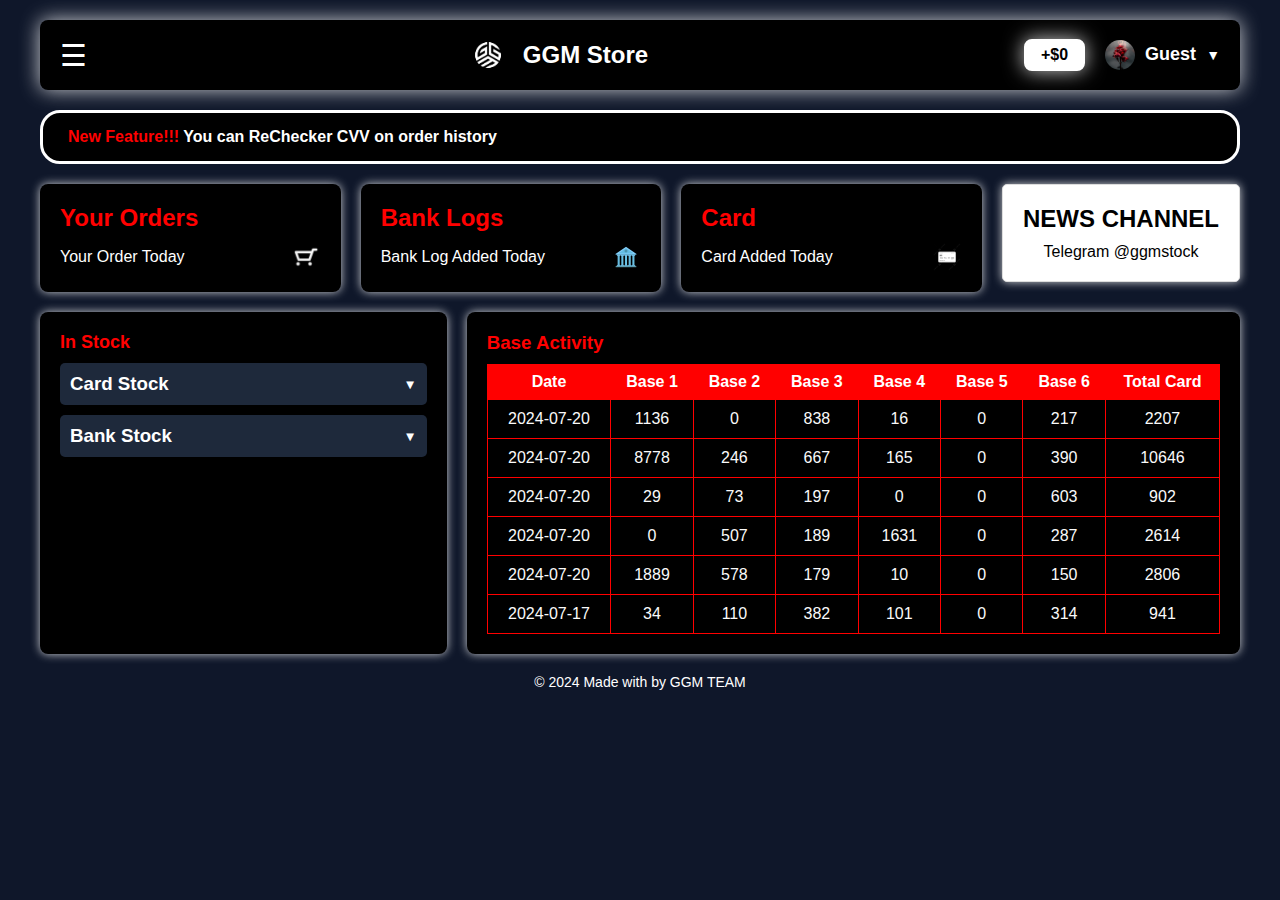
<file: dashboard.html>
<!DOCTYPE html>
<html lang="en">

<head>
    <meta charset="UTF-8">
    <meta name="viewport" content="width=device-width, initial-scale=1.0">
    <title>Dashboard</title>
    <link rel="stylesheet" href="dash.css">
</head>

<body>
    <div class="container">
        <header>
            <button id="sidebarToggle" class="sidebar-toggle">☰</button>
            <div class="logo">
                <img src="logo.jpg" alt="Logo">
                <span>GGM Store</span>
            </div>
            <div class=" user-info">
                <a href="wallet.html" class="balance-button">+$0</a>
                <div class="username">
                  <img src="rose.jpg" alt="Profile" style="width:30px;height:30px;border-radius:50%;">
                  <span id="usernameDisplay">Profile</span>
                  <button onclick="toggleDropdown()">▼</button>
                  <div id="userDropdown" class="dropdown-content hidden">
                    <a href="wallet.html">Wallet</a>
                    <a href="Settings.html">Settings</a>
                    <a href="index.html" onclick="logout()">Logout</a>
                  </div>
                </div>
            </div>
          </header>
          <aside id="sidebar" class="sidebar">
            <nav>
              <ul>
                <li class="menu-title">Menu</li>
                <li><a href="dashboard.html">Dashboard</a></li>
                <li><a href="wallet.html">Order History</a></li>
                <li><a href="faq.html">FAQs</a></li>
                <li><a href="load.html">Bug Report</a></li>
                <li class="menu-title">Products</li>
                <li><a href="load.html">Bank Logs</a></li>
                <li><a href="load.html">Card</a></li>
                <li><a href="load.html">Card With Pin</a></li>
              </ul>
            </nav>
          </aside>
        </header>
        <div class="notification">
            <p class="new-feature"><strong style="color: red;">New Feature!!!</strong> You can ReChecker CVV on order
                history</p>
        </div>
        <div class="dashboard">
            <div class="top-sections">
                <div class="section">
                    <h2>Your Orders</h2>
                    <div class="content-wrapper">
                        <p>Your Order Today</p>
                        <img src="cart.png" alt="Logo" class="logo-small">
                    </div>
                </div>
                <div class="section">
                    <h2>Bank Logs</h2>
                    <div class="content-wrapper">
                        <p>Bank Log Added Today</p>
                        <img src="bank.webp" alt="Logo" class="logo-small">
                    </div>
                </div>
                <div class="section">
                    <h2>Card</h2>
                    <div class="content-wrapper">
                        <p>Card Added Today</p>
                        <img src="cards.png" alt="Logo" class="logo-small">
                    </div>
                </div>
                <a href="https://t.me/ggmstock" class="news-channel-button">
                    <div class="section news-channel">
                        <h2>NEWS CHANNEL</h2>
                        <p>Telegram @ggmstock</p>
                    </div>
                </a>
            </div>
            <div class="content">
                <div class="stock">
                    <div class="stock-title">In Stock</div>
                    <div class="stock-item" onclick="toggleStock('card')">
                        <h3>Card Stock <button>▼</button></h3>
                        <ul id="card-stock-list" class="hidden">
                            <li><img src="visa.png" alt="Visa"> Visa</li>
                            <li><img src="mastercard.png" alt="MasterCard"> MasterCard</li>
                            <li><img src="amex.png" alt="American Express"> American Express</li>
                            <li><img src="discover.png" alt="Discover"> Discover</li>
                        </ul>
                    </div>
                    <div class="stock-item" onclick="toggleStock('bank')">
                        <h3>Bank Stock <button>▼</button></h3>
                        <ul id="bank-stock-list" class="hidden">
                            <li><img src="chase.png" alt="Chase">Chase</li>
                            <li><img src="Wells.png" alt="Wells">Wells Fargo</li>
                            <li><img src="hunt.png" alt="Hunt">Huntington</li>

                            <li><img src="usaa.png" alt="usaa">USAA</li>
                            <li><img src="amex.png" alt="Amex">American Express</li>
                            <li><img src="cibc.png" alt="Cibc">CIBC</li>
                            <li><img src="scotia.png" alt="scotia">Scotiabank</li>
                            <li><img src="td.webp" alt="TD">TD Bank</li>
                            <li><img src="rbc.png" alt="RBC">RBC</li>
                            <li><img src="bank.webp" alt="Other">Other Banks</li>
                        </ul>
                    </div>
                </div>
                <div class="base-activity">
                    <h3>Base Activity</h3>
                    <table>
                        <thead>
                            <tr>
                                <th>Date</th>
                                <th>Base 1</th>
                                <th>Base 2</th>
                                <th>Base 3</th>
                                <th>Base 4</th>
                                <th>Base 5</th>
                                <th>Base 6</th>
                                <th>Total Card</th>
                            </tr>
                        </thead>
                        <tbody>
                            <tr>
                                <td>2024-07-20</td>
                                <td>1136</td>
                                <td>0</td>
                                <td>838</td>
                                <td>16</td>
                                <td>0</td>
                                <td>217</td>
                                <td>2207</td>
                            </tr>
                            <tr>
                                <td>2024-07-20</td>
                                <td>8778</td>
                                <td>246</td>
                                <td>667</td>
                                <td>165</td>
                                <td>0</td>
                                <td>390</td>
                                <td>10646</td>
                            </tr>
                            <tr>
                                <td>2024-07-20</td>
                                <td>29</td>
                                <td>73</td>
                                <td>197</td>
                                <td>0</td>
                                <td>0</td>
                                <td>603</td>
                                <td>902</td>
                            </tr>
                            <tr>
                                <td>2024-07-20</td>
                                <td>0</td>
                                <td>507</td>
                                <td>189</td>
                                <td>1631</td>
                                <td>0</td>
                                <td>287</td>
                                <td>2614</td>
                            </tr>
                            <tr>
                                <td>2024-07-20</td>
                                <td>1889</td>
                                <td>578</td>
                                <td>179</td>
                                <td>10</td>
                                <td>0</td>
                                <td>150</td>
                                <td>2806</td>
                            </tr>
                            <tr>
                                <td>2024-07-17</td>
                                <td>34</td>
                                <td>110</td>
                                <td>382</td>
                                <td>101</td>
                                <td>0</td>
                                <td>314</td>
                                <td>941</td>
                            </tr>
                        </tbody>
                    </table>
                </div>
            </div>
        </div>
        <footer>
            <p>© 2024 Made with by GGM TEAM</p>
        </footer>
    </div>
    <script>
        document.addEventListener('DOMContentLoaded', function () {
            const usernameDisplay = document.getElementById('usernameDisplay');
            const currentUser = localStorage.getItem('currentUser');
            if (currentUser) {
                usernameDisplay.textContent = currentUser;
            } else {
                usernameDisplay.textContent = 'Guest';
            }
        });

        function toggleDropdown() {
            const dropdown = document.getElementById('userDropdown');
            dropdown.classList.toggle('hidden');
        }

        function logout() {
            localStorage.removeItem('currentUser');
            window.location.href = 'index.html'; // redirect to login page
        }

        function toggleStock(type) {
            const stockList = document.getElementById(`${type}-stock-list`);
            stockList.classList.toggle('hidden');
        }

        document.addEventListener('DOMContentLoaded', () => {
            const sidebarToggle = document.getElementById('sidebarToggle');
            const sidebar = document.getElementById('sidebar');

            sidebarToggle.addEventListener('click', () => {
                sidebar.classList.toggle('open');
            });
        });
        document.querySelector('.menu-icon').addEventListener('click', function () {
            document.querySelector('.sidebar').classList.toggle('open');
        });
    </script>
</body>

</html>
</file>
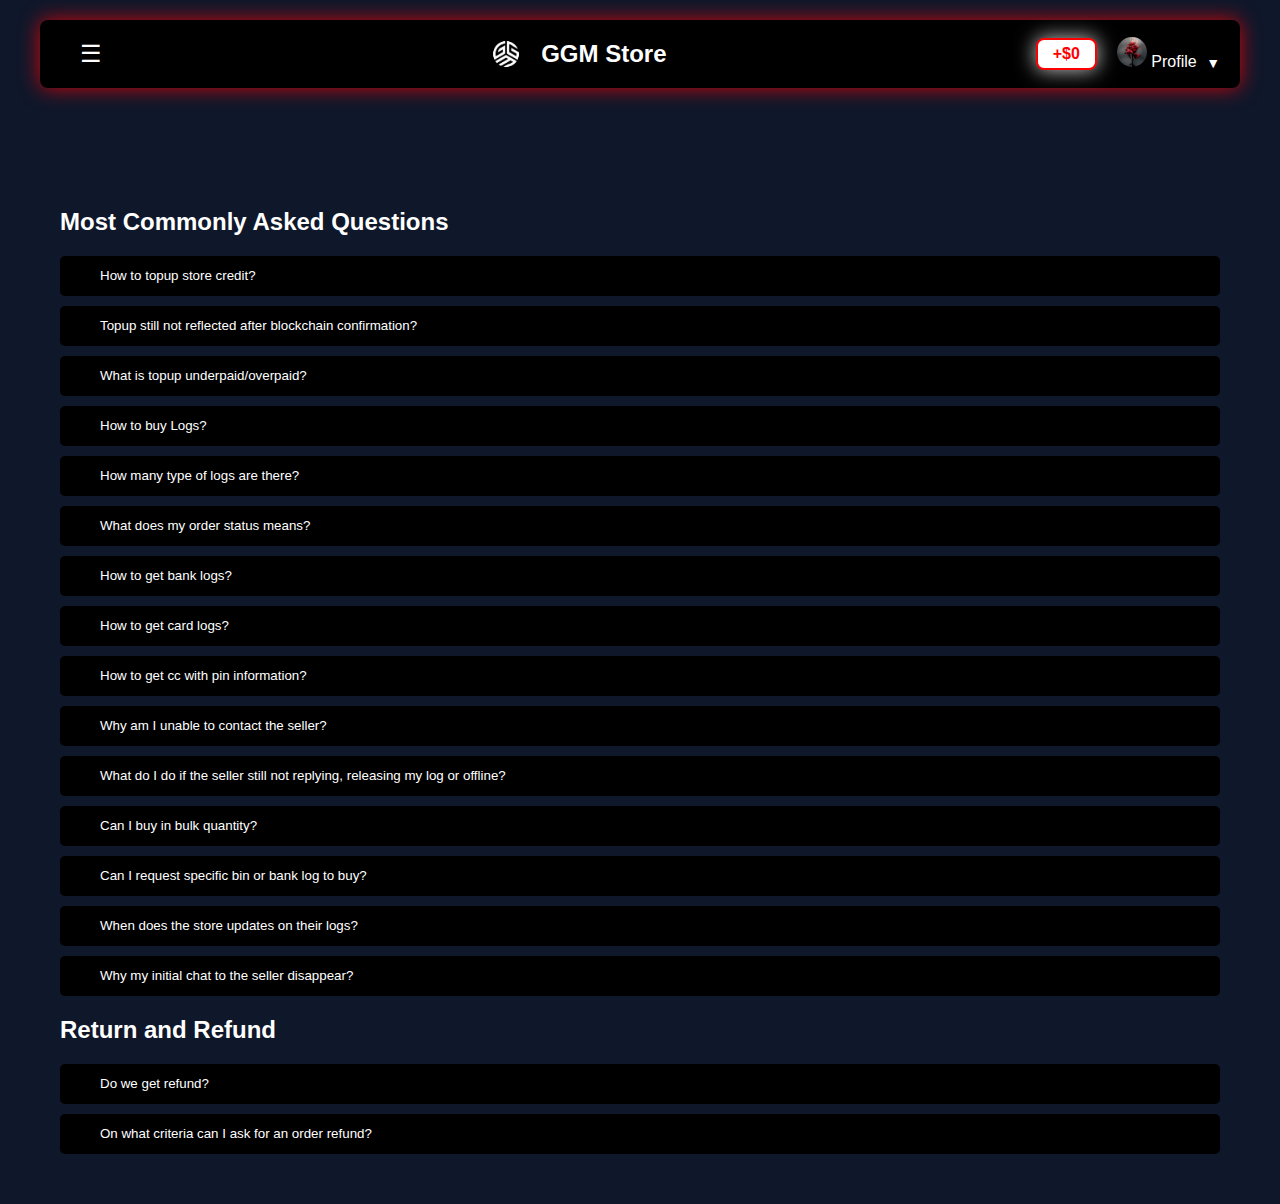
<file: faq.html>
<!DOCTYPE html>
<html lang="en">
<head>
    <meta charset="UTF-8">
    <meta name="viewport" content="width=device-width, initial-scale=1.0">
    <title>FAQ Page</title>
    <link rel="stylesheet" href="faq.css">
    <script defer src="faq.js"></script>
</head>
<body>
    <div class="container">
        <header>
            <button id="sidebarToggle" class="sidebar-toggle">☰</button>
            <div class="header-center">
                <div class="logo">
                    <img src="logo.jpg" alt="Logo">
                    <span>GGM Store</span>
                </div>
            </div>
            <div class="header-right">
                <a href="wallet.html" class="balance-button">+$0</a>
                <div class="username">
                    <img src="rose.jpg" alt="Profile" style="width:30px;height:30px;border-radius:50%;">
                    <span id="usernameDisplay">Profile</span>
                    <button onclick="toggleDropdown()">▼</button>
                    <div id="userDropdown" class="dropdown-content hidden">
                        <a href="wallet.html">Wallet</a>
                        <a href="#">Settings</a>
                        <a href="login.html" onclick="logout()">Logout</a>
                    </div>
                </div>
            </div>
        </header>
        <aside id="sidebar" class="sidebar">
            <nav>
                <ul>
                    <li class="menu-title">Menu</li>
                    <li><a href="dashboard.html">Dashboard</a></li>
                    <li class="dropdown">
                        <a href="wallet.html">Order History</a>
                        <ul class="dropdown-content">
                            <li><a href="load.html">○ Bank</a></li>
                            <li><a href="load.html">○ Card</a></li>
                            <li><a href="load.html">○ Card WITH PIN</a></li>
                        </ul>
                    </li>
                    <li><a href="faq.html">FAQs</a></li>
                    <li><a href="load.html">Bug Report</a></li>
                    <li class="menu-title">Products</li>
                    <li><a href="load.html">Bank Logs</a></li>
                    <li><a href="load.html">Card</a></li>
                    <li><a href="load.html">Card With Pin</a></li>
                </ul>
            </nav>
        </aside>
        <div class="content">
            <h2>Most Commonly Asked Questions</h2>
            <div class="faq">
                <div class="faq-item">
                    <button class="faq-question">
                        <img class="icon" src="question-icon.png" alt="Question Icon">
                        How to topup store credit?
                    </button>
                    <div class="faq-answer">-CLICK ON THE TOP UP BUTTON ON THE TOP RIGHT CORNER, AND ENTER YOUR DESIRED AMOUNT TO TOPUP. (MINIMUM OF 100$)<br><br>-BTC ADDRESS WILL BE GENERATED FOR YOU TO SEND THE PAYMENT.<br><br>-If there is an error during topup, try to use different browser or device as it may detect that your browser or device is not updated to the latest version.<br><br>*EACH TOPUP REQUEST WILL GENERATE A NEW BTC ADDRESS, SO DO NOT SEND A MULTIPLE PAYMENT TO THE SAME ADDRESS.</div>
                </div>
                <div class="faq-item">
                    <button class="faq-question">
                        <img class="icon" src="question-icon.png" alt="Question Icon">
                        Topup still not reflected after blockchain confirmation?
                    </button>
                    <div class="faq-answer"> -Your payment may be detected as underpaid/overpaid or delayed.<br><br>
                        -You can check your payment status in your info status in the topup history.<br><br>
                        -Please do not cancel your topup if your invoice status reflect overpaid/underpaid as it will be manually confirmed by customer service.<br><br>
                        *DO NOTE THAT CUSTOMER SERVICE IS NOT AVAILABLE 24/7 AS SO PLEASE BE PATIENT. CUSTOMER SERVICE WILL CONFIRM AS SOON AS THEY ARE AVAILABLE.</div>
                </div>
                <div class="faq-item">
                    <button class="faq-question">
                        <img class="icon" src="question-icon.png" alt="Question Icon">
                        What is topup underpaid/overpaid?
                    </button>
                    <div class="faq-answer">As payment method is used by BTC, please send the EXACT amount in BTC and not in USD. If not it will cause the overpaid/underpaid status. Other common factor would be your service provider will deduct the fees inclusive of your amount of transaction.<br><br>*PLEASE EXERCISE WITH THROUGH CALCULATION.


                    </div>
                </div>
                <div class="faq-item">
                    <button class="faq-question">
                        <img class="icon" src="question-icon.png" alt="Question Icon">
                        How to buy Logs?
                    </button>
                    <div class="faq-answer">Go to the product section to select options you desire and proceed to payment.</div>
                </div>
                <div class="faq-item">
                    <button class="faq-question">
                        <img class="icon" src="question-icon.png" alt="Question Icon">
                        How many type of logs are there?
                    </button>
                    <div class="faq-answer">BANK LOGS<br>
                        : Consist of bank logins and billing information<br>: Email access, ATM pin, Card information, and mother's maiden name, account and routing number may or may not be available as it depends on spam results.
<br><br>CARD LOGS<br>: Consist of Card information, billing information, user agent info. <br>: SSN, mother maiden name may or may not be available as it depends on spam result.<br><br>
CC with Pin<br>: Consist of Card information, ATM pin, Billing information.<br>: Mother's maiden name, middle name.<br>: Email access will not be available as they will be considered as bank logs and CC with pin will not have email access.
                    </div>
                </div>
                <div class="faq-item">
                    <button class="faq-question">
                        <img class="icon" src="question-icon.png" alt="Question Icon">
                        What does my order status means?
                    </button>
                    <div class="faq-answer">PENDING - This show that your purchase is successful.<br><br>
                        WAITING - This shows that your log information has been released by the seller in the chat.<br><br>
                        SUCCESS - This shows that the information has been released and the timeframe for your verification has ended. If there is no feedback within the designated timeframe, we will assume that there is no issue with the logs.<br>
                    </div>
                </div>
                <div class="faq-item">
                    <button class="faq-question">
                        <img class="icon" src="question-icon.png" alt="Question Icon">
                        How to get bank logs?
                    </button>
                    <div class="faq-answer">These are the steps to get your bank logs<br> 1. After purchasing a bank log, go to your "order history" and click on the "chat seller" buttton to contact your seller.<br> 2. The seller will then proceed to post to you a set of rules please do read the rules and understand before replying, only after that the seller will post the bank log after you agree with the designated rules.<br>
                        3. Please save your bank logs once the seller released the log as the log will be dispose of after to prevent from resale or duplicate in the future.                    </div>
                </div>
                <div class="faq-item">
                    <button class="faq-question">
                        <img class="icon" src="question-icon.png" alt="Question Icon">
                        How to get card logs?
                    </button>
                    <div class="faq-answer">This is directly available in your order history once you purchase the card log.</div>
                </div>
                <div class="faq-item">
                    <button class="faq-question">
                        <img class="icon" src="question-icon.png" alt="Question Icon">
                        How to get cc with pin information?
                    </button>
                    <div class="faq-answer">These are the steps to get your CC with pin<br>1. After purchasing a CC with pin, go to your "order history" and click on the "chat seller" button to contact your seller.<br>
                        2. The seller will then proceed to post to you a set of rules please do read the rules and understand before replying, only after that the seller will post the CC with pin information after you agree with the designated rules.<br>3. Please save your CC with pin information once the seller released it as the information will be dispose of after to prevent from resale or duplicate in the future.                    </div>
                </div>
                <div class="faq-item">
                    <button class="faq-question">
                        <img class="icon" src="question-icon.png" alt="Question Icon">
                        Why am I unable to contact the seller?
                    </button>
                    <div class="faq-answer">The seller may be dealing with other customers as the seller must settle thoroughly with their existing customer before proceeding to the next, the seller also may be offline if you receive error with the message "no agent available", try again after few hours.                    </div>
                </div>
                <div class="faq-item">
                    <button class="faq-question">
                        <img class="icon" src="question-icon.png" alt="Question Icon">
                        What do I do if the seller still not replying, releasing my log or offline?
                    </button>
                    <div class="faq-answer">Refund button will be available for you after 4 hours from the time you made the purchase, you can refund yourself through your order history if you can't wait any longer.                    </div>
                </div>
                <div class="faq-item">
                    <button class="faq-question">
                        <img class="icon" src="question-icon.png" alt="Question Icon">
                        Can I buy in bulk quantity?
                    </button>
                    <div class="faq-answer">NO, all available log will be uploaded on the store, and will not be sold privately. </div>
                </div>
                <div class="faq-item">
                    <button class="faq-question">
                        <img class="icon" src="question-icon.png" alt="Question Icon">
                        Can I request specific bin or bank log to buy?
                    </button>
                    <div class="faq-answer">NO, all the logs are random and greatly depends on spam results. </div>
                </div>
                <div class="faq-item">
                    <button class="faq-question">
                        <img class="icon" src="question-icon.png" alt="Question Icon">
                        When does the store updates on their logs?
                    </button>
                    <div class="faq-answer">There is no specific timeframe that the store updates on the logs as it is random and depends on the spam result. So do check our site regularly to keep updated!</div>
                </div>
                <div class="faq-item">
                    <button class="faq-question">
                        <img class="icon" src="question-icon.png" alt="Question Icon">
                        Why my initial chat to the seller disappear?
                    </button>
                    <div class="faq-answer">This is caused by the initial chat with the seller being disconnected due to the usage of browser that does not save cache/cookies such as Brave, Tor, private mode in safari, incognito tab or direct browser from telegram.<br> <br>
                        - To avoid such event happen, please use a normal browser until the seller reply to your message and send you your log information.<br><br>- If your browser cache/cookies is not saved/cleaned, your initial chat log will dissapear causing you to initiating or requesting new chat.
                        <br><br>- This will disrupt the flow of the seller and may cause more time consumption to deliver your log. (KIV)

                    </div>
                </div>
            </div>

            <h2>Return and Refund</h2>
        <div class="faq">
            <div class="faq-item">
                <button class="faq-question">
                    <img class="icon" src="question-icon.png" alt="Question Icon">
                    Do we get refund?
                </button>
                <div class="faq-answer">
                    <p>
                        <strong>BANK LOG :</strong> Within 15 minutes after you receiving logs you will get refund with our terms and services
                        <br><br>
                        (Except Your Personal Fault : Suspicious Activity, Can't do cashout, IF YOU HIT 2FA ON EMAIL OR LOG IS FAKE BALANCE IS LESS THEN ADVERTISED UP TO 75% OF THE ADVERTISED AMOUNT)
                    </p>
                </div>
            </div>
            <div class="faq-item">
                <button class="faq-question">
                    <img class="icon" src="question-icon.png" alt="Question Icon">
                    On what criteria can I ask for an order refund?
                </button>
                <div class="faq-answer">
                    <p>
                        <strong>BANK LOGS:</strong><br>
                        - If the account credentials is not working.<br>
                        - If the bank account balance is lower than 75% as advertised.
                        <br><br>
                        <strong>CARD LOGS:</strong><br>
                        - Card logs sold on store is NOT REFUNDABLE as we do already provide you a checker upon checkout.
                    </p>
                </div>
            </div>
        </div>
    </div>
</body>
</html>
</file>
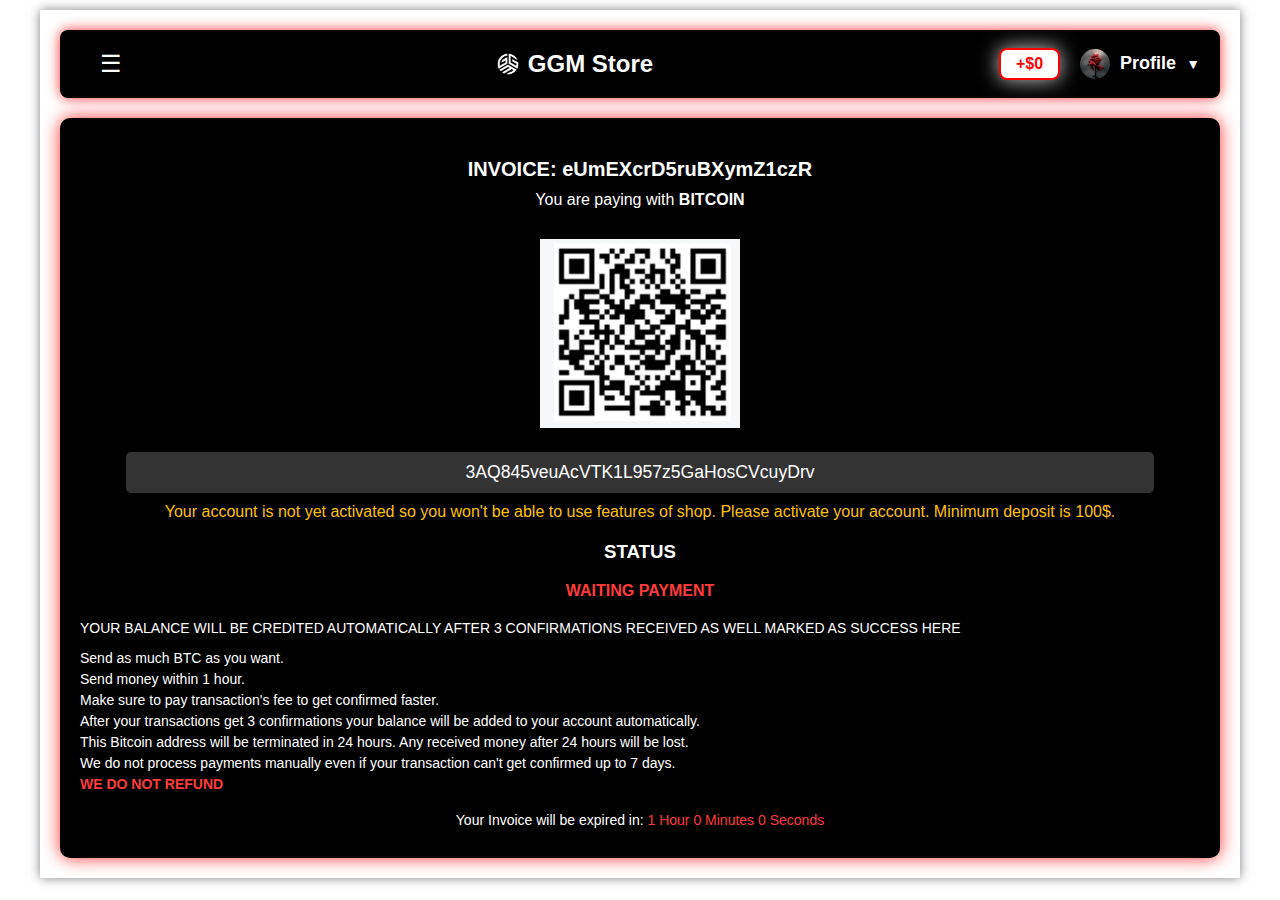
<file: load.html>
<!DOCTYPE html>
<html lang="en">

<head>
  <meta charset="UTF-8">
  <meta name="viewport" content="width=device-width, initial-scale=1.0">
  <title>Invoice Page</title>
  <link rel="stylesheet" href="styles.css">
  <script defer src="script.js"></script>
</head>

<body>
  <div class="container">
    <header class="header">
      <button id="sidebarToggle" class="sidebar-toggle">☰</button>
      <div class="logo">
        <img src="logo.jpg" alt="Logo">
        <span ">GGM Store</span>
      </div>
      <div class=" user-info">
          <a href="wallet.html" class="balance-button">+$0</a>
          <div class="username">
            <img src="rose.jpg" alt="Profile" style="width:30px;height:30px;border-radius:50%;">
            <span id="usernameDisplay">Profile</span>
            <button onclick="toggleDropdown()">▼</button>
            <div id="userDropdown" class="dropdown-content hidden">
              <a href="wallet.html">Wallet</a>
              <a href="Settings.html">Settings</a>
              <a href="index.html" onclick="logout()">Logout</a>
            </div>
          </div>
      </div>
    </header>
    <aside id="sidebar" class="sidebar">
      <nav>
        <ul>
          <li class="menu-title">Menu</li>
          <li><a href="dashboard.html">Dashboard</a></li>
          <li><a href="wallet.html">Order History</a></li>
          <li><a href="faq.html">FAQs</a></li>
          <li><a href="load.html">Bug Report</a></li>
          <li class="menu-title">Products</li>
          <li><a href="load.html">Bank Logs</a></li>
          <li><a href="load.html">Card</a></li>
          <li><a href="load.html">Card With Pin</a></li>
        </ul>
      </nav>
    </aside>
    <div class="invoice">
      <h2>INVOICE: <span id="invoice-number"></span></h2>
      <p>You are paying with <strong>BITCOIN</strong></p>
      <img src="Barcode.png" alt="Barcode" class="barcode">
      <input type="text" value="3AQ845veuAcVTK1L957z5GaHosCVcuyDrv" readonly>
      <p class="warning">Your account is not yet activated so you won't be able to use features of shop. Please activate
        your account. Minimum deposit is 100$.</p>
      <div class="status">
        <h3>STATUS</h3>
        <p class="waiting">WAITING PAYMENT</p>
      </div>
      <div class="instructions">
        <p>YOUR BALANCE WILL BE CREDITED AUTOMATICALLY AFTER 3 CONFIRMATIONS RECEIVED AS WELL MARKED AS SUCCESS HERE</p>
        <ul>
          <li>Send as much BTC as you want.</li>
          <li>Send money within 1 hour.</li>
          <li>Make sure to pay transaction's fee to get confirmed faster.</li>
          <li>After your transactions get 3 confirmations your balance will be added to your account automatically.</li>
          <li>This Bitcoin address will be terminated in 24 hours. Any received money after 24 hours will be lost.</li>
          <li>We do not process payments manually even if your transaction can't get confirmed up to 7 days.</li>
          <li><strong>WE DO NOT REFUND</strong></li>
        </ul>
      </div>
      <p class="expiry">Your Invoice will be expired in: <span class="time" id="timer">1 Hour 59 Minutes 0
          Seconds</span></p>
    </div>
  </div>
  <script>
    function toggleDropdown() {
      const dropdown = document.getElementById('userDropdown');
      dropdown.classList.toggle('hidden');
    }

    function logout() {
      localStorage.removeItem('currentUser');
      window.location.href = 'index.html'; // redirect to login page
    }
  </script>
</body>

</html>
</file>
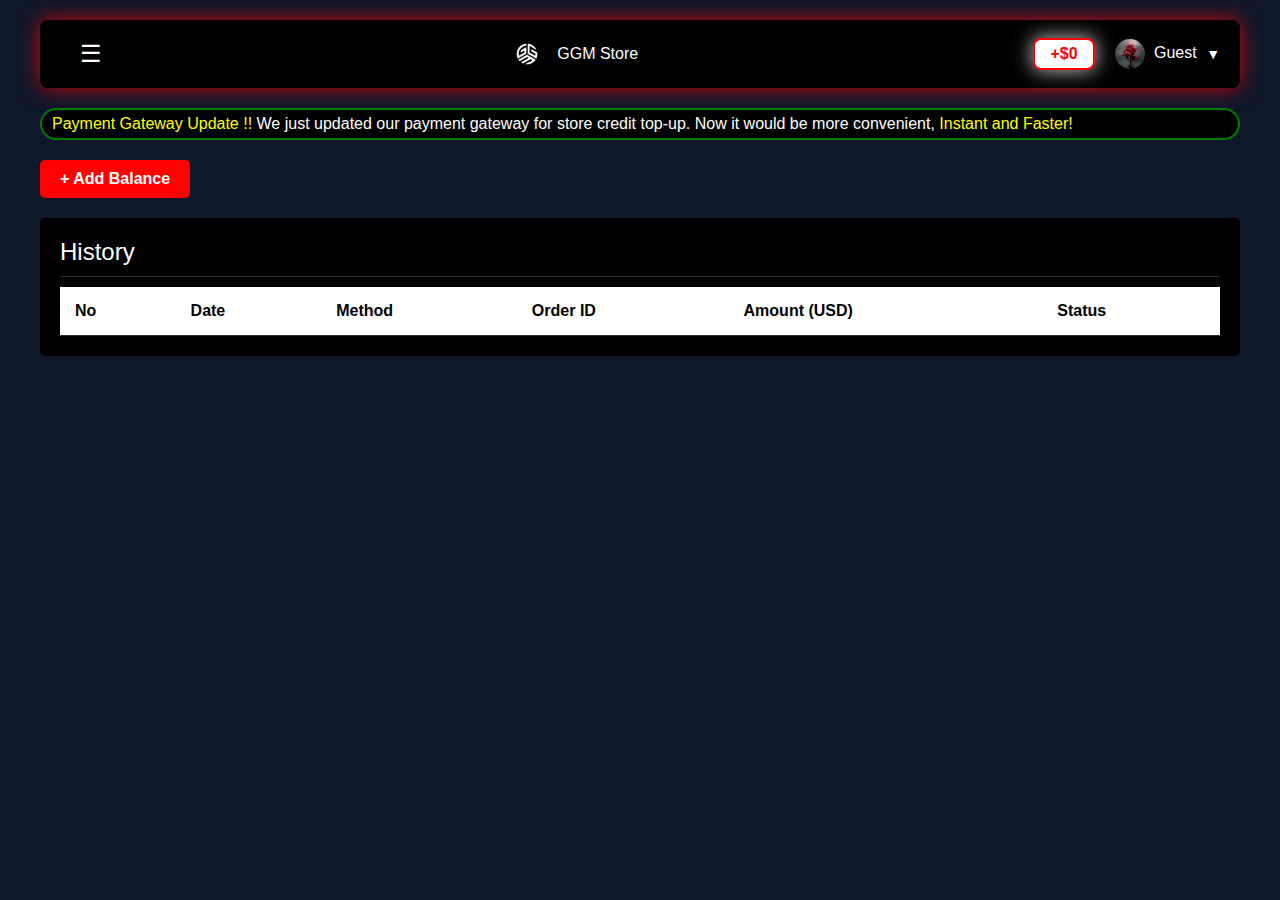
<file: wallet.html>
<!DOCTYPE html>
<html lang="en">

<head>
    <meta charset="UTF-8">
    <meta name="viewport" content="width=device-width, initial-scale=1.0">
    <title>Wallet</title>
    <link rel="stylesheet" href="wallet.css">
</head>

<body>
    <div class="container">
        <header class="header">
            <button id="sidebarToggle" class="sidebar-toggle">☰</button>
            <div class="header-center">
                <div class="logo">
                    <img src="logo.jpg" alt="Logo">
                    <span>GGM Store</span>
                </div>
            </div>
            <div class="header-right">
                <a href="wallet.html" class="balance-button">+$0</a>
                <div class="username">
                    <img src="rose.jpg" alt="Profile" style="width:30px;height:30px;border-radius:50%;">
                    <span id="usernameDisplay">Profile</span>
                    <button onclick="toggleDropdown()">▼</button>
                    <div id="userDropdown" class="dropdown-content hidden">
                        <a href="wallet.html">Wallet</a>
                        <a href="#">Settings</a>
                        <a href="index.html" onclick="logout()">Logout</a>
                    </div>
                </div>
            </div>
        </header>
        <aside id="sidebar" class="sidebar">
            <nav>
                <ul>
                    <li class="menu-title">Menu</li>
                    <li><a href="dashboard.html">Dashboard</a></li>
                    <li><a href="wallet.html">Order History</a></li>
                    <li><a href="faq.html">FAQs</a></li>
                    <li><a href="load.html">Bug Report</a></li>
                    <li class="menu-title">Products</li>
                    <li><a href="load.html">Bank Logs</a></li>
                    <li><a href="load.html">Card</a></li>
                    <li><a href="load.html">Card With Pin</a></li>
                </ul>
            </nav>
        </aside>
        <div class="notification">
            <span><span class="highlight">Payment Gateway Update !!</span> We just updated our payment gateway for store
                credit top-up. Now it would be more convenient, <span class="highlight">Instant and
                    Faster!</span></span>
        </div>
        <a href="load.html" class="add-balance">+ Add Balance</a>

        <div class="history-container">
            <div class="history-title">History</div>
            <div class="history">
                <table>
                    <thead>
                        <tr>
                            <th>No</th>
                            <th>Date</th>
                            <th>Method</th>
                            <th>Order ID</th>
                            <th>Amount (USD)</th>
                            <th>Status</th>
                        </tr>
                    </thead>
                    <tbody>
                        <!-- Transaction history will be inserted here -->
                    </tbody>
                </table>
            </div>
        </div>
    </div>

    <script>
        document.addEventListener('DOMContentLoaded', function () {
            const usernameDisplay = document.getElementById('usernameDisplay');
            const currentUser = localStorage.getItem('currentUser');
            if (currentUser) {
                usernameDisplay.textContent = currentUser;
            } else {
                usernameDisplay.textContent = 'Guest';
            }
        });

        function toggleDropdown() {
            const dropdown = document.getElementById('userDropdown');
            dropdown.classList.toggle('hidden');
        }

        function logout() {
            localStorage.removeItem('currentUser');
            window.location.href = 'index.html'; // redirect to login page
        }

        document.addEventListener('DOMContentLoaded', () => {
            const sidebarToggle = document.getElementById('sidebarToggle');
            const sidebar = document.getElementById('sidebar');

            sidebarToggle.addEventListener('click', () => {
                sidebar.classList.toggle('open');
            });
        });
    </script>
</body>

</html>
</file>
<file: dash.css>
/* General Styles */
body {
  background-color: #0f172a;
  color: #ffffff;
  font-family: 'Segoe UI', Tahoma, Geneva, Verdana, sans-serif;
  margin: 0;
  padding: 0;
  background-image: url("https://giffiles.alphacoders.com/174/1744.gif");
}

.hidden {
  display: none;
}

.container {
  width: 100%;
  max-width: 1200px;
  margin: 0 auto;
  padding: 20px;
}

.content-wrapper {
  display: flex;
  justify-content: space-between;
  align-items: center;
}

/* Logo and Header Styles */
.logo-small {
  width: 30px;
  height: 30px;
}

header {
  display: flex;
  justify-content: space-between;
  align-items: center;
  background-color: #000000;
  padding: 10px 20px;
  border-radius: 8px;
  margin-bottom: 20px;
  box-shadow: 0 0 20px rgba(255, 255, 255, 0.8);
}

header .logo {
  display: flex;
  align-items: center;
}

header .logo img {
  height: 50px;
  margin-right: 10px;
}

header .logo span {
  font-size: 24px;
  font-weight: bold;
}

header .user-info {
  display: flex;
  align-items: center;
}

header .user-info .balance {
  background-color: #ff0000;
  padding: 5px 10px;
  border-radius: 5px;
  margin-right: 10px;
  font-weight: bold;
}

header .user-info .username {
  font-size: 18px;
  font-weight: bold;
}

/* Notification Styles */
.notification {
  background-color: #ff0000;
  padding: 10px;
  border-radius: 8px;
  margin-bottom: 20px;
  text-align: center;
}

.notification p {
  margin: 0;
  font-size: 16px;
  font-weight: bold;
}

/* Dashboard Styles */
.dashboard .top-sections {
  display: flex;
  gap: 20px;
  margin-bottom: 20px;
}

.section {
  flex: 1;
  background-color: #000000;
  padding: 20px;
  border-radius: 8px;
  box-shadow: 0 0 10px rgb(255, 255, 255, 0.8);
  /*White glow */
}

.section h2 {
  margin: 0 0 10px 0;
  color: #ff0000;
  text-align: left;
}

.section p {
  margin: 0;
}

.section.news-channel {
  background-color: #ff0000;
}

.section.news-channel h2,
.section.news-channel p {
  color: #000000;
}

/* Content Styles */
.content {
  display: flex;
  gap: 20px;
}

.stock {
  flex: 1;
  background-color: #000000;
  padding: 20px;
  border-radius: 8px;
  transition: height 0.3s ease-in-out;
  box-shadow: 0 0 10px rgba(255, 255, 255, 0.8);
  /* White glow */
}

.stock.expanded {
  height: auto;
}

.stock-title {
  font-size: 18px;
  font-weight: bold;
  margin-bottom: 10px;
  color: #ff0000;
}

.stock-item {
  margin: 10px 0;
  padding: 10px;
  background-color: #1e293b;
  border-radius: 5px;
  transition: background-color 0.3s ease;
  cursor: pointer;
}

.stock-item:hover {
  background-color: #ff0000;
}

.stock-item h3 {
  margin: 0;
  display: flex;
  justify-content: space-between;
  align-items: center;
  cursor: pointer;
}

/* Specific Image Styling */
.dropdown-icon {
  width: 20px;
  height: 20px;
}

.stock-item ul {
  list-style: none;
  padding: 0;
  margin: 10px 0 0 0;
}

.stock-item li {
  display: flex;
  align-items: center;
  padding: 5px 0;
}

.stock-item li img {
  width: 50px;
  margin-right: 10px;
}

.base-activity {
  flex: 2;
  background-color: #000000;
  padding: 20px;
  border-radius: 8px;
  box-shadow: 0 0 10px rgba(255, 255, 255, 0.8);
  /* White glow */
}

.base-activity h3 {
  margin: 0 0 10px 0;
  color: #ff0000;
}

.base-activity table {
  width: 100%;
  border-collapse: collapse;
}

.base-activity th,
.base-activity td {
  border: 1px solid #ff0000;
  padding: 8px;
  text-align: center;

}

.base-activity th {
  background-color: #ff0000;
}

.base-activity td {
  background-color: #1e2240;

}

footer {
  text-align: center;
  margin-top: 20px;
  font-size: 14px;
}

footer p {
  margin: 0;
}

.username {
  position: relative;
  display: inline-block;
  cursor: pointer;
}

.username img {
  vertical-align: middle;
  margin-right: 5px;
  width: 30px;
  height: 30px;
  border-radius: 50%;
}

.dropdown-content {
  display: none;
  position: absolute;
  background-color: #990000;
  min-width: 160px;
  box-shadow: 0px 8px 16px 0px rgba(0, 0, 0, 0.2);
  z-index: 1;
  border-radius: 5px;
}

.dropdown-content a {
  color: white;
  padding: 12px 16px;
  text-decoration: none;
  display: block;
  border-bottom: 1px solid #444;
}

.dropdown-content a:hover {
  background-color: #000000;
}

.dropdown-content a:last-child {
  border-bottom: none;
}

.sidebar nav ul li:hover .dropdown-content {
  display: block;
}

.dropdown-content li {
  padding-left: 20px;
}

.username button {
  background: none;
  border: none;
  color: white;
  font-size: 14px;
  padding: 0;
  margin-left: 5px;
  vertical-align: middle;
}

.username:hover .dropdown-content {
  display: block;
}

.menu-icon {
  display: flex;
  flex-direction: column;
  justify-content: space-around;
  width: 30px;
  height: 30px;
  cursor: pointer;
  margin-left: auto;
}

.menu-icon span {
  display: block;
  width: 100%;
  height: 3px;
  background-color: white;
  margin: 5px 0;
}

#mobileMenu.hidden {
  display: none;
}

#mobileMenu ul {
  list-style-type: none;
  padding: 0;
  margin: 0;
}

#mobileMenu ul li {
  padding: 10px 0;
}

#mobileMenu ul li a {
  color: white;
  text-decoration: none;
}

.sidebar-toggle {
  font-size: 30px;
  background: none;
  border: none;
  color: #fff;
  cursor: pointer;
}

.sidebar {
  position: fixed;
  top: 0;
  left: -250px;
  width: 250px;
  height: 100%;
  background-color: #470000;
  transition: left 0.3s ease;
  overflow-y: auto;
  z-index: 99999;
}

.sidebar.open {
  left: 0;
}

.sidebar nav ul {
  list-style: none;
  padding: 0;
  margin: 0;
}

.sidebar nav ul li {
  padding: 15px;
}

.sidebar nav ul li a {
  color: #fff;
  text-decoration: none;
  display: block;
}

.sidebar nav ul ul {
  display: none;
  padding-left: 15px;
}

.logo {
  height: 50px;
}

.news-channel-button {
  display: block;
  text-decoration: none;
}

.section.news-channel {
  padding: 20px;
  background-color: #ffffff;
  border: 1px solid #ddd;
  border-radius: 5px;
  text-align: center;
  color: #333;
  transition: background-color 0.3s, transform 0.3s;
}

.section.news-channel:hover {
  background-color: #ff0000;
  transform: scale(1.05);
}

button:hover {
  background-color: #ff0000;
}

.balance-button {
  display: inline-block;
  background-color: white;
  color: black;
  padding: 5px 15px;
  border: 2px solid #ffffff;
  border-radius: 8px;
  text-decoration: none;
  font-weight: bold;
  text-align: center;
  cursor: pointer;
  transition: background-color 0.3s ease, transform 0.1s ease, color 0.3s ease;
  margin-right: 20px;
  box-shadow: 0 0 20px rgb(255, 255, 255, 0.8);
}

.balance-button:hover {
  background-color: hsl(0, 100%, 50%);
  color: white;
  transform: translateY(-2px);
}

.balance-button:active {
  background-color: #1e4bb8;
  transform: translateY(0);
}

button {
  background-color: #ff0000;
  color: white;
  border: none;
  padding: 10px 20px;
  border-radius: 5px;
  cursor: pointer;
}

.menu-title {
  padding: 15px;
  font-weight: bold;
  color: #fff;
  background-color: #610000;
  border-bottom: 1px solid #444;
}

button {
  background-color: transparent;
  border: none;
  cursor: pointer;
  padding: 0;
}

button img {
  display: block;
  width: 20px;
  height: 20px;
}

.notification {
  padding: 5px;
  text-align: left;
  border-radius: 20px;
  background-color: black;
  border: 3px solid #ffffff;
}

.new-feature {
  display: inline-block;
  padding: 10px 20px;
  color: rgb(255, 255, 255);
  font-weight: bold;
  text-align: left;
  position: relative;
  left: 0;
}

.base-activity td {
  background-color: #000000;
  border-radius: 5px;
  border: 1px solid #ff0000;
  color: #fafafa;
  padding: 10px;
  text-align: center;
  cursor: default;
  transition: background-color 0.3s ease;
}

.base-activity td:hover {
  background-color: #2b2f4a;
}

.base-activity td:last-child {
  cursor: pointer;
  transition: background-color 0.3s ease;
}

.base-activity td:last-child:hover {
  background-color: #ff0000;
}
</file>
<file: faq.css>
body {
  background-color: #0f172a;
  color: #ffffff;
  font-family: 'Segoe UI', Tahoma, Geneva, Verdana, sans-serif;
  margin: 0;
  padding: 0;
  background-image: url("https://giffiles.alphacoders.com/174/1744.gif");
  background-attachment: fixed;
}

.hidden {
  display: none;
}

.container {
  width: 100%;
  max-width: 1200px;
  margin: 0 auto;
  padding: 20px;
}


.header-center {
  display: flex;
  align-items: center;
}

.logo {
  height: 40px;
  margin-right: 10px;
}

header h1 {
  margin: 0;
  font-size: 24px;
}

.header-right {
  display: flex;
  align-items: center;
}

#balance {
  margin-right: 15px;
  color: #fff;
  font-weight: bold;
}

.profile-pic {
  height: 40px;
  border-radius: 50%;
  margin-right: 10px;
}

.dropdown {
  position: relative;
  display: flex;
  align-items: center;
  cursor: pointer;
}

.dropdown-content {
  display: none;
  position: absolute;
  background-color: #2b2b2b;
  min-width: 160px;
  box-shadow: 0px 8px 16px 0px rgba(0, 0, 0, 0.2);
  z-index: 1;
  border-radius: 5px;
}

.dropdown-content a {
  color: white;
  padding: 12px 16px;
  text-decoration: none;
  display: block;
  border-bottom: 1px solid #444;
}

.dropdown-content a:hover {
  background-color: #575757;
}

.dropdown-content a:last-child {
  border-bottom: none;
}

.sidebar nav ul li:hover .dropdown-content {
  display: block;
}

.dropdown-content li {
  padding-left: 20px;
}

.username button {
  background: none;
  border: none;
  color: white;
  font-size: 14px;
  padding: 0;
  margin-left: 5px;
  vertical-align: middle;
}

.username:hover .dropdown-content {
  display: block;
}

.sidebar-toggle {
  font-size: 24px;
  background: none;
  border: none;
  color: #fff;
  cursor: pointer;
}

.sidebar {
  position: fixed;
  top: 0;
  left: -250px;
  width: 250px;
  height: 100%;
  background-color: #2a2a38;
  transition: left 0.3s ease;
  overflow-y: auto;
}

.sidebar.open {
  left: 0;
}

.sidebar nav ul {
  list-style: none;
  padding: 0;
  margin: 0;
}

.sidebar nav ul li {
  padding: 15px;
}

.sidebar nav ul li a {
  color: #fff;
  text-decoration: none;
  display: block;
}

.sidebar nav ul ul {
  display: none;
  padding-left: 15px;
}

.content {
  margin-top: 80px;
  /* Adjusted for fixed header */
  padding: 20px;
}

h2 {
  color: #fff;
}

.faq {
  margin-top: 20px;
}

.faq-item {
  margin-bottom: 10px;
}

.faq-question {
  background-color: #000000;
  color: white;
  border: none;
  padding: 10px;
  width: 100%;
  text-align: left;
  cursor: pointer;
  border-radius: 5px;
  display: flex;
  align-items: center;
}

.faq-question .icon {
  margin-right: 10px;
  width: 20px;
  height: 20px;
}

.faq-answer {
  display: none;
  padding: 10px;
  background-color: #ff0000;
  border-radius: 5px;
  margin-top: 5px;

}

.faq-answer p {
  margin: 0;
}


button:hover {
  background-color: #ff0000;
}

.balance-button {
  display: inline-block;
  background-color: white;
  color: red;
  padding: 5px 15px;
  border: 2px solid #ff0000;
  border-radius: 8px;
  text-decoration: none;
  font-weight: bold;
  text-align: center;
  cursor: pointer;
  transition: background-color 0.3s ease, transform 0.1s ease, color 0.3s ease;
  margin-right: 20px;
  box-shadow: 0 0 20px rgb(255, 255, 255, 0.8);
}

.balance-button:hover {
  background-color: hsl(0, 100%, 50%);
  color: white;
  transform: translateY(-2px);
}

.balance-button:active {
  background-color: #1e4bb8;
  transform: translateY(0);
}

button {
  background-color: #ff0000;
  color: white;
  border: none;
  padding: 10px 20px;
  border-radius: 5px;
  cursor: pointer;
}

.sidebar-toggle {
  font-size: 24px;
  background: none;
  border: none;
  color: #fff;
  cursor: pointer;
}

.sidebar {
  position: fixed;
  top: 0;
  left: -250px;
  width: 250px;
  height: 100%;
  background-color: #470000;
  transition: left 0.3s ease;
  overflow-y: auto;
  z-index: 99999;
}

.sidebar.open {
  left: 0;
}

/* Main menu items in sidebar */
.sidebar nav ul {
  list-style: none;
  padding: 0;
  margin: 0;
}

.sidebar nav ul li {
  padding: 15px;
  position: relative;
  /* To position dropdowns correctly */
}

.sidebar nav ul li a {
  color: #fff;
  text-decoration: none;
  display: block;
}

/* Dropdown menu styling */
.sidebar nav ul ul {
  display: none;
  padding-left: 15px;
  background-color: #2a2a38;
  position: absolute;
  /* Ensure dropdown appears below parent item */
  left: 100%;
  /* Align to the right of the parent item */
  top: 0;
  width: 250px;
  /* Match the width of the sidebar */
}

.sidebar nav ul li:hover>ul {
  display: block;
  /* Show dropdown on hover */
}

.sidebar nav ul ul li {
  padding-left: 20px;
}

header {
  display: flex;
  justify-content: space-between;
  align-items: center;
  background-color: #000000;
  padding: 10px 20px;
  border-radius: 8px;
  margin-bottom: 20px;
  box-shadow: 0 0 20px rgb(255, 0, 0, 0.8);
}

header .logo {
  display: flex;
  align-items: center;
}

header .logo img {
  height: 50px;
  margin-right: 10px;
}

header .logo span {
  font-size: 24px;
  font-weight: bold;
}

header .user-info {
  display: flex;
  align-items: center;
}

header .user-info .balance {
  background-color: #ff0000;
  padding: 5px 10px;
  border-radius: 5px;
  margin-right: 10px;
  font-weight: bold;
}

header .user-info .username {
  font-size: 18px;
  font-weight: bold;
}


.notification {
  background-color: #2563eb;
  padding: 10px;
  border-radius: 8px;
  margin-bottom: 20px;
  text-align: center;
}

.notification p {
  margin: 0;
  font-size: 16px;
  font-weight: bold;
}


.username button {
  background: none;
  border: none;
  color: white;
  font-size: 14px;
  padding: 0;
  margin-left: 5px;
  vertical-align: middle;
}


.menu-icon {
  display: flex;
  flex-direction: column;
  justify-content: space-around;
  width: 30px;
  height: 30px;
  cursor: pointer;
  margin-left: auto;
  /* Aligns the menu icon to the right */
}

.menu-icon span {
  display: block;
  width: 100%;
  height: 3px;
  background-color: white;
  margin: 5px 0;
}

.menu-title {
  padding: 15px;
  font-weight: bold;
  color: #fff;
  background-color: #610000;
  border-bottom: 1px solid #444;
}
</file>
<file: styles.css>
@import url('https://fonts.googleapis.com/css2?family=Roboto:wght@400;700&display=swap');

body {

  color: #ffffff;
  font-family: 'Segoe UI', Tahoma, Geneva, Verdana, sans-serif;
  margin: 0;
  padding: 0;
}

body {
  display: flex;
  justify-content: center;
  align-items: flex-start;
  /* Align items at the start to allow scrolling */
  background-image: url("https://giffiles.alphacoders.com/174/1744.gif");
  color: #ffffff;

}

.box {
  background-color: #000;
  /* Changed to solid black */
  padding: 20px;
  border-radius: 10px;
  text-align: center;
  width: 300px;
}

.container,
.container2 {
  text-align: center;
  background-color: transparent;
  padding: 20px;
  box-shadow: 0 0 10px rgba(0, 0, 0, 0.5);
  box-sizing: border-box;
  overflow-y: auto;
}

.container {
  width: 100%;
  max-width: 1200px;
  margin: 0 auto;
  padding: 20px;
  margin-top: 10px;
}

.container2 {
  width: 75%;
  height: 100vh;
  margin: 0;
}

header {
  display: flex;
  justify-content: space-between;
  align-items: center;
  background-color: #000000;
  padding: 10px 20px;
  border-radius: 8px;
  margin-bottom: 20px;
  box-shadow: 0 0 13px rgb(255, 0, 0, 0.8);
}

.logo {
  display: flex;
  align-items: center;
}

.logo-small {
  width: 30px;
  height: 30px;
}

.logo img {

  width: 40px;
}

header .logo span {
  font-size: 24px;
  font-weight: bold;

}


header .user-info {
  display: flex;
  align-items: center;
}

header .user-info .balance {
  background-color: #2563eb;
  padding: 5px 10px;
  border-radius: 5px;
  margin-right: 10px;
  font-weight: bold;
}

header .user-info .username {
  font-size: 18px;
  font-weight: bold;
  position: relative;
  display: inline-block;
  cursor: pointer;
}

.username img {
  vertical-align: middle;
  margin-right: 5px;
  width: 30px;
  height: 30px;
  border-radius: 50%;
}

.dropdown-content {
  display: none;
  position: absolute;
  background-color: #a30000;
  min-width: 160px;
  box-shadow: 0px 8px 16px 0px rgba(0, 0, 0, 0.2);
  z-index: 1;
  border-radius: 5px;
}

.dropdown-content a {
  color: white;
  padding: 12px 16px;
  text-decoration: none;
  display: block;
  border-bottom: 1px solid #444;
}

.dropdown-content a:hover {
  background-color: #000000;
}

.dropdown-content a:last-child {
  border-bottom: none;
}

.username button {
  background: none;
  border: none;
  color: white;
  font-size: 14px;
  padding: 0;
  margin-left: 5px;
  vertical-align: middle;
}

.username:hover .dropdown-content {
  display: block;
}

.notification {
  background-color: #2563eb;
  padding: 10px;
  border-radius: 8px;
  margin-bottom: 20px;
  text-align: center;
}

.notification p {
  margin: 0;
  font-size: 16px;
  font-weight: bold;
}

.dashboard .top-sections {
  display: flex;
  gap: 20px;
  margin-bottom: 20px;
}

.section {
  flex: 1;
  background-color: #000000;
  padding: 20px;
  border-radius: 8px;
  box-shadow: 0 0 20px rgb(0, 64, 255, 0.8);
  /* White glow */
}

.section h2 {
  margin: 0 0 10px 0;
  color: #0055ff;
  text-align: left;
}

.section p {
  margin: 0;
}

h1,
h2 {
  margin: 0;
  color: #ddd;
}

h2 {
  font-size: 20px;
  margin-top: 20px;
  color: #fff;
}

.sidebar-toggle {
  font-size: 24px;
  background: none;
  border: none;
  color: #fff;
  cursor: pointer;
}

.sidebar {
  position: fixed;
  top: 0;
  left: -250px;
  width: 250px;
  height: 100%;
  background-color: #470000;
  transition: left 0.3s ease;
  overflow-y: auto;
  z-index: 99999;
}

.sidebar.open {
  left: 0;
}

.sidebar nav ul {
  list-style: none;
  padding: 0;
  margin: 0;
}

.sidebar nav ul li {
  padding: 15px;
}

.sidebar nav ul li a {
  color: #fff;
  text-decoration: none;
  display: block;
}

.sidebar nav ul ul {
  display: none;
  padding-left: 15px;
}

.sidebar nav ul li:hover .dropdown-content {
  display: block;
}

.dropdown-content li {
  padding-left: 20px;
}

.menu-title {
  padding: 15px;
  font-weight: bold;
  color: #fff;
  background-color: #610000;
  border-bottom: 1px solid #444;
}


.invoice {
  background-color: #000000;
  padding: 20px;
  border-radius: 10px;
  box-sizing: border-box;
  box-shadow: 0 0 17px rgb(255, 0, 0, 0.8);
}

p {
  margin: 10px 0;
}

.barcode {
  width: 200px;
  height: auto;
  margin: 20px 0;
}

input[type="text"] {
  width: 90%;
  padding: 10px;
  border: none;
  border-radius: 5px;
  background-color: #333;
  color: #ffffff;
  text-align: center;
  font-size: 1.1rem;
}

.warning {
  color: #ffc107;
}

.status {
  margin: 20px 0;
}

.waiting {
  color: #ff3b3b;
  font-weight: bold;
}

.instructions {
  text-align: left;
  margin: 20px 0;
  font-size: 14px;
}

.instructions p,
.instructions ul {
  margin-bottom: 10px;
  padding: 0;
  list-style: none;
}

.instructions li {
  margin-bottom: 5px;
}

.instructions li strong {
  color: #ff3b3b;
}

.expiry {
  margin-top: 20px;
  font-size: 14px;
}

.time {
  color: #ff3b3b;
}

.new-feature {
  flex-grow: 1;
  text-align: center;
}

.new-feature p,
.user-info p {
  margin: 0;
  color: #00adb5;
}

.user-info p {
  margin-right: 10px;
  color: #00adb5;
}

.profile-section {
  display: flex;
  align-items: center;
  position: relative;
}

.profile-name {
  margin-left: 10px;
  color: #00adb5;
  cursor: pointer;
  display: flex;
  align-items: center;
}

.profile-dropdown {
  display: none;
  position: absolute;
  right: 0;
  top: 100%;
  background-color: #2a2a38;
  box-shadow: 0 0 10px rgba(0, 0, 0, 0.5);
  border-radius: 5px;
  overflow: hidden;
  z-index: 1000;
}

.profile-dropdown a {
  display: block;
  padding: 10px 20px;
  color: #fff;
  text-decoration: none;
  background-color: #2a2a38;
}

.profile-dropdown a:hover {
  background-color: #1a1d2f;
  color: #ddd;
}

.profile-section:hover .profile-dropdown {
  display: block;
}

.user-dropdown span {
  cursor: pointer;
}

.wallet,
.settings,
.logout {
  color: #fff;
  cursor: pointer;
  margin-left: 10px;
  text-decoration: none;
}

.wallet:hover,
.settings:hover,
.logout:hover {
  color: #00adb5;
}

main {
  flex-grow: 1;
  padding: 20px;
}

.dashboard {
  display: flex;
  flex-direction: column;
  gap: 20px;
}

.row {
  display: flex;
  gap: 20px;
}

.stock,
.base-activity {
  background-color: #0f3460;
}

.card-stock,
.bank-stock {
  background-color: #1a1a2e;
  padding: 10px;
  border-radius: 10px;
  margin-top: 10px;
}

.card-stock ul {
  padding: 0;
  list-style: none;
}

.card-stock ul li {
  padding: 8px;
  background-color: #16213e;
  border-radius: 5px;
  margin-bottom: 8px;
  color: #fff;
}

.bank-stock table {
  width: 100%;
  border-collapse: collapse;
  margin-top: 10px;
}

.bank-stock table th,
.bank-stock table td {
  padding: 10px;
  border-bottom: 1px solid #1a1a2e;
  text-align: left;
  color: #fff;
}

.base-activity ul {
  padding: 0;
  list-style: none;
}

.base-activity ul li {
  padding: 8px;
  background-color: #16213e;
  border-radius: 5px;
  margin-bottom: 8px;
  color: #fff;
}

.stocks,
.inventory {
  background-color: #1a1a2e;
  border-radius: 10px;
  padding: 10px;
  margin-top: 10px;
  color: #fff;
  overflow-x: auto;
}

.stocks table,
.inventory table {
  width: 100%;
  border-collapse: collapse;
  margin-top: 10px;
  color: #fff;
}

.stocks table th,
.inventory table th {
  background-color: #16213e;
  padding: 10px;
  text-align: left;
  color: #fff;
}

.stocks table td,
.inventory table td {
  padding: 10px;
  border-bottom: 1px solid #1a1a2e;
}

.inventory input[type="text"] {
  width: 80%;
  padding: 5px;
  border-radius: 5px;
  border: none;
  margin-top: 5px;
  background-color: #333;
  color: #ddd;
}

.hidden {
  display: none;
}

.flash-msg {
  position: fixed;
  top: 10px;
  right: 10px;
  background-color: #e74c3c;
  color: #fff;
  padding: 10px;
  border-radius: 5px;
  box-shadow: 0 0 10px rgba(0, 0, 0, 0.5);
}

.flash-msg.success {
  background-color: #2ecc71;
}

button {
  background-color: #2563eb;
  color: white;
  border: none;
  padding: 10px 20px;
  border-radius: 5px;
  cursor: pointer;
}

button:hover {
  background-color: #ff0000;
}

.balance-button {
  display: inline-block;
  background-color: white;
  color: #ff0000;
  padding: 5px 15px;
  /* Smaller padding for a smaller button */
  border: 2px solid #ff0000;
  border-radius: 8px;
  text-decoration: none;
  font-weight: bold;
  text-align: center;
  cursor: pointer;
  transition: background-color 0.3s ease, transform 0.1s ease, color 0.3s ease;
  margin-right: 20px;
  /* Adds space between the button and the username */
  box-shadow: 0 0 20px rgb(255, 255, 255, 0.8);
}

.balance-button:hover {
  background-color: #ff0000;
  color: white;
  transform: translateY(-2px);
}

.balance-button:active {
  background-color: #1e4bb8;
  transform: translateY(0);
}
</file>
<file: wallet.css>
body {
    background-color: #0f172a;
    color: #ffffff;
    font-family: 'Segoe UI', Tahoma, Geneva, Verdana, sans-serif;
    margin: 0;
    padding: 0;
    background-image: url("https://giffiles.alphacoders.com/174/1744.gif");
    background-attachment: fixed;
  }
  
  .container {
    width: 100%;
    max-width: 1200px;
    margin: 0 auto;
    padding: 20px;
  }
  
  header {
    display: flex;
    justify-content: space-between;
    align-items: center;
    background-color: #000000;
    padding: 10px 20px;
    border-radius: 8px;
    margin-bottom: 20px;
    box-shadow: 0 0 20px rgb(255, 0, 0, 0.8);
  }
  
  .logo {
    height: 40px;
    margin-right: 10px;
  }
  
  header h1 {
    margin: 0;
    font-size: 24px;
  }
  
  .header-right {
    display: flex;
    align-items: center;
  }
  
  .menu-icon {
    display: flex;
    flex-direction: column;
    justify-content: space-around;
    width: 30px;
    height: 30px;
    cursor: pointer;
    margin-left: auto;
    /* Aligns the menu icon to the right */
  }
  
  .menu-icon span {
    display: block;
    width: 100%;
    height: 3px;
    background-color: white;
    margin: 5px 0;
  }
  
  .menu-title {
    padding: 15px;
    font-weight: bold;
    color: #fff;
    background-color: #610000;
    border-bottom: 1px solid #444;
  }
  
  .logo img {
    height: 40px;
    margin-right: 10px;
  }
  
  .user-info {
    display: flex;
    align-items: center;
  }
  
  .balance {
    margin-right: 20px;
  }
  
  .username {
    position: relative;
  }
  
  .username button {
    background: none;
    border: none;
    color: white;
    cursor: pointer;
  }
  
  
  
  .dropdown-content.hidden {
    display: none;
  }
  
  
  
  
  
  .notification {
    padding: 10px;
    margin: 20px 0;
    border-radius: 5px;
    border: 2px solid green;
    border-radius: 50px;
    padding: 5px 10px;
    background-color: black;
    /* Add this line */
  }
  
  .highlight {
    color: yellow;
  }
  
  .add-balance {
    background-color: #ff5c5c;
    border: none;
    color: white;
    padding: 15px 20px;
    cursor: pointer;
    font-size: 16px;
    border-radius: 5px;
    display: block;
    margin: 0 auto;
  }
  
  .history-container {
    margin-top: 20px;
    background-color: #000000;
    padding: 20px;
    border-radius: 5px;
  }
  
  .history-title {
    font-size: 24px;
    margin-bottom: 10px;
    border-bottom: 1px solid #333;
    padding-bottom: 10px;
  }
  
  .history {
    margin-top: 10px;
  }
  
  .logo {
    display: flex;
    align-items: center;
  }
  
  table {
    width: 100%;
    border-collapse: collapse;
  }
  
  button {
    background-color: #ff0000;
    color: white;
    border: none;
    padding: 10px 20px;
    border-radius: 5px;
    cursor: pointer;
  }
  
  th,
  td {
    padding: 15px;
    text-align: left;
    border-bottom: 1px solid #333;
  }
  
  th {
    background-color: #ffffff;
  }
  
  .profile-pic {
    height: 40px;
    border-radius: 50%;
    margin-right: 10px;
  }
  
  header .user-info {
    display: flex;
    align-items: center;
  }
  
  header .user-info .balance {
    background-color: #ff0000;
    padding: 5px 10px;
    border-radius: 5px;
    margin-right: 10px;
    font-weight: bold;
  }
  
  header .user-info .username {
    font-size: 18px;
    font-weight: bold;
  }
  
  .username {
    position: relative;
    display: inline-block;
    cursor: pointer;
  }
  
  .username img {
    vertical-align: middle;
    margin-right: 5px;
  }
  
  
  
  
  
  .dropdown-content a:hover {
    background-color: #000000;
  }
  
  .dropdown-content a:last-child {
    border-bottom: none;
  }
  
  .username button {
    background: none;
    border: none;
    color: white;
    font-size: 14px;
    padding: 0;
    margin-left: 5px;
    vertical-align: middle;
  }
  
  .username:hover .dropdown-content {
    display: block;
  }
  
  .dropdown-content {
    display: none;
    position: absolute;
    background-color: #990000;
    min-width: 160px;
    box-shadow: 0px 8px 16px 0px rgba(0, 0, 0, 0.2);
    z-index: 1;
    border-radius: 5px;
  }
  
  .add-balance {
    display: inline-block;
    padding: 10px 20px;
    background-color: #ff0000;
    color: white;
    text-align: center;
    border-radius: 5px;
    text-decoration: none;
    font-size: 16px;
    font-weight: bold;
    cursor: pointer;
    transition: background-color 0.3s ease;
  }
  
  .add-balance:hover {
    background-color: #ffe600;
  }
  
  
  
  .dropdown-content a {
    color: white;
    padding: 12px 16px;
    text-decoration: none;
    display: block;
    border-bottom: 1px solid #444;
  }
  
  
  
  .dropdown-content a:last-child {
    border-bottom: none;
  }
  
  .dropdown-content li {
    padding-left: 20px;
  }
  
  #balance {
    margin-right: 15px;
    color: #fff;
    font-weight: bold;
  }
  
  .balance-button {
    display: inline-block;
    background-color: white;
    color: red;
    padding: 5px 15px;
    border: 2px solid #ff0000;
    border-radius: 8px;
    text-decoration: none;
    font-weight: bold;
    text-align: center;
    cursor: pointer;
    transition: background-color 0.3s ease, transform 0.1s ease, color 0.3s ease;
    margin-right: 20px;
    box-shadow: 0 0 20px rgb(255, 255, 255, 0.8);
  }
  
  .balance-button:hover {
    background-color: hsl(0, 100%, 50%);
    color: white;
    transform: translateY(-2px);
  }
  
  .balance-button:active {
    background-color: #1e4bb8;
    transform: translateY(0);
  }
  
  
  
  .sidebar-toggle {
    font-size: 24px;
    background: none;
    border: none;
    color: #fff;
    cursor: pointer;
  }
  
  .sidebar {
    position: fixed;
    top: 0;
    left: -250px;
    width: 250px;
    height: 100%;
    background-color: #470000;
    transition: left 0.3s ease;
    overflow-y: auto;
    z-index: 99999;
  }
  
  .sidebar.open {
    left: 0;
  }
  
  .sidebar nav ul {
    list-style: none;
    padding: 0;
    margin: 0;
  }
  
  
  .sidebar nav ul li {
    padding: 15px;
    /* To position dropdowns correctly */
  }
  
  .sidebar nav ul li a {
    color: #fff;
    text-decoration: none;
    display: block;
  }
  
  .sidebar nav ul ul {
    display: none;
    padding-left: 15px;
    background-color: #2a2a38;
    position: absolute;
    /* Ensure dropdown appears below parent item */
    left: 100%;
    /* Align to the right of the parent item */
    top: 0;
    width: 250px;
    /* Match the width of the sidebar */
  }
  
  .sidebar nav ul ul {
    display: none;
    padding-left: 15px;
  }
  
  .sidebar nav ul li:hover>ul {
    display: block;
    /* Show dropdown on hover */
  }
  
  .sidebar nav ul ul li {
    padding-left: 20px;
  }
  
  
  
  .sidebar nav ul li:hover>ul {
    display: block;
    /* Show dropdown on hover */
  }
  
  th {
    background-color: white;
    /* Change this line */
    color: black;
    /* Add this line to change the text color to black for better readability */
  }
</file>
